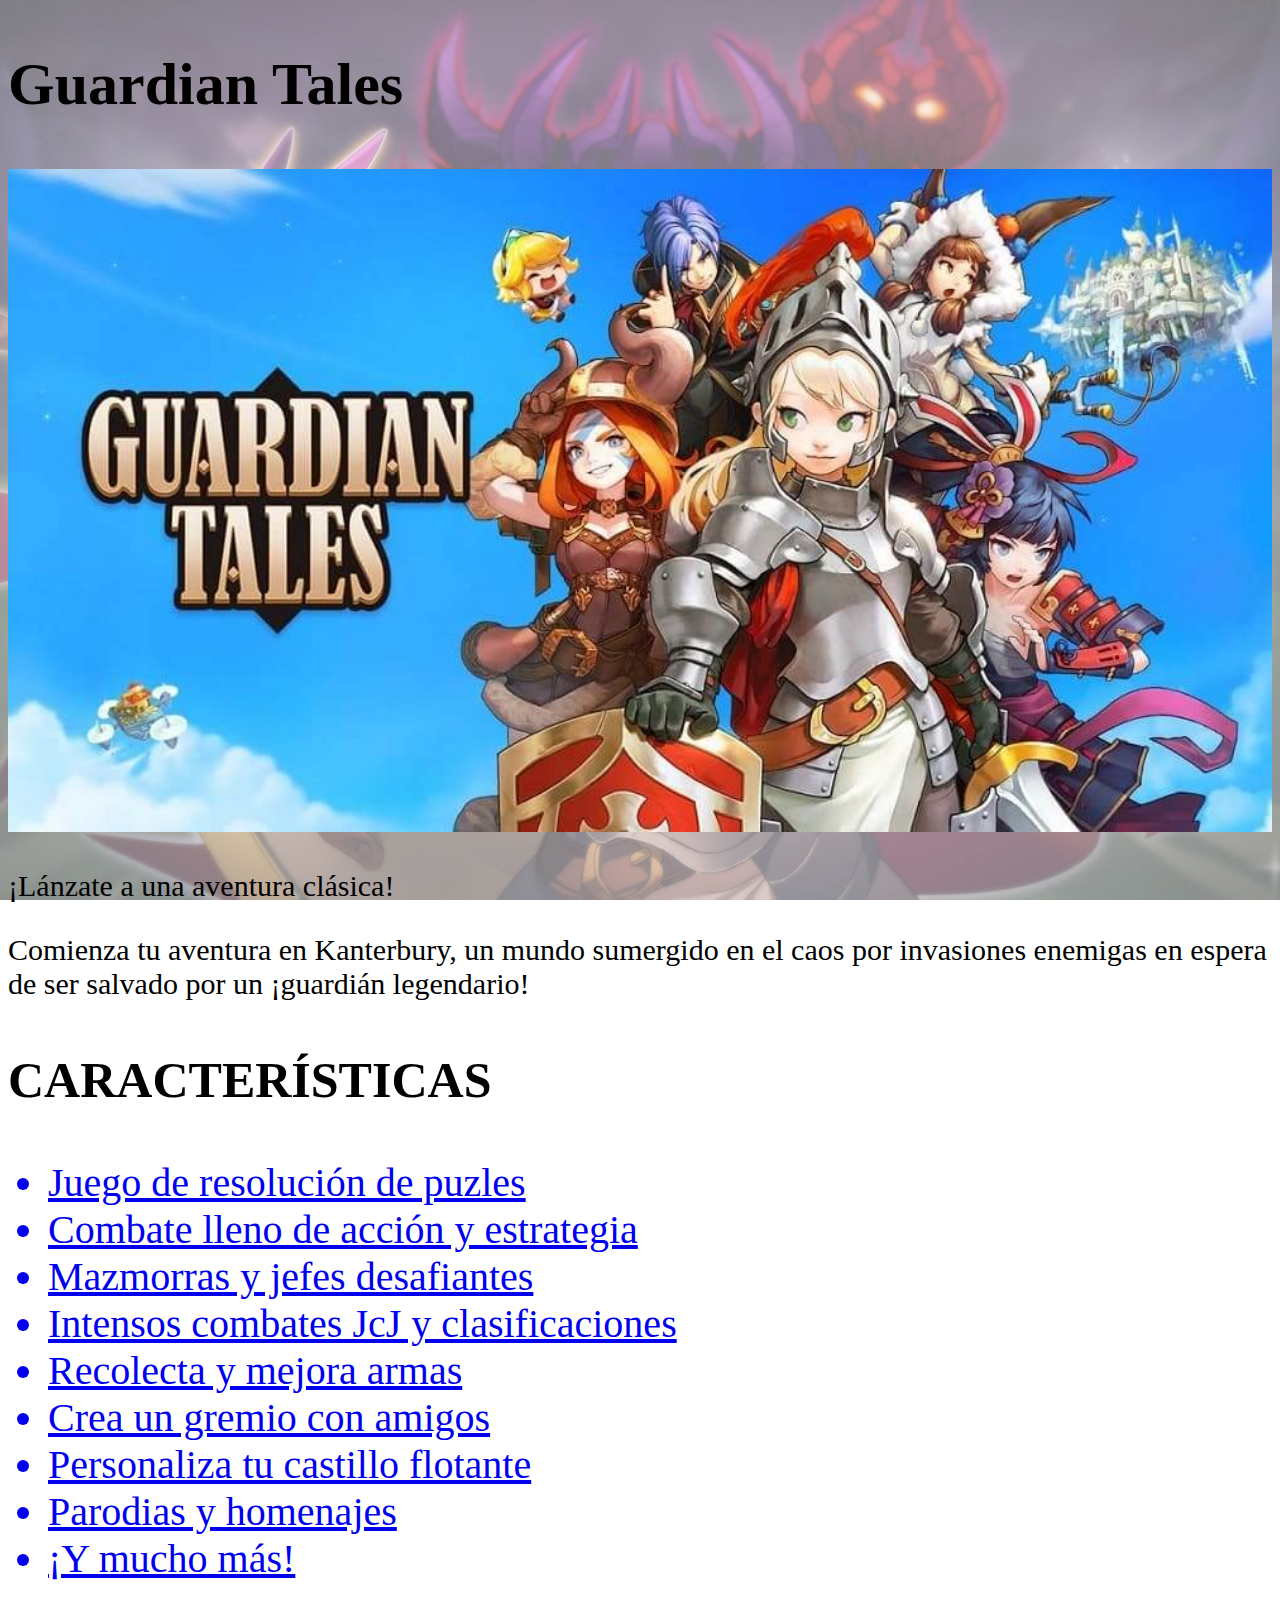
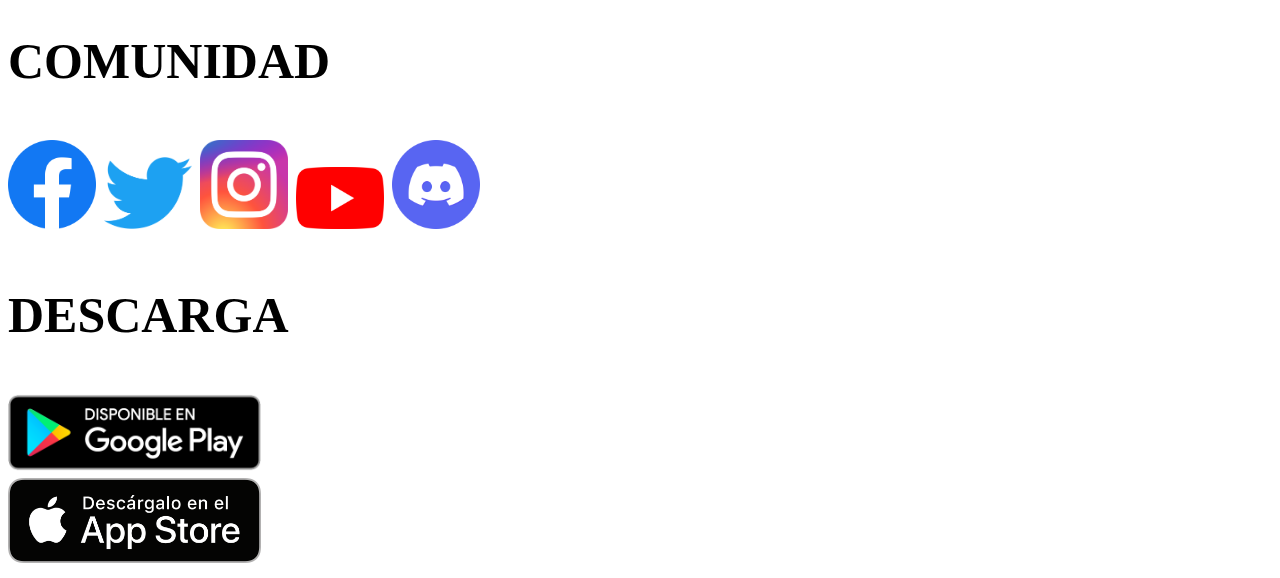
<file: index.html>
<!DOCTYPE html>
<html>
    <head>
        <title>Guardian Tales</title>
        <link href="main.css" rel="stylesheet">
        <meta name="viewport" content="width=device-width, initial-scale=1.0">
    </head>
    <body>
        <div>
            <h2>Guardian Tales</h2> 
            <center><img src="imagenes/portada.jpg" class="imgprin"></center>
            <p>¡Lánzate a una aventura clásica!</p>
            <p>Comienza tu aventura en Kanterbury, un mundo sumergido en el caos por invasiones enemigas en espera de ser salvado por un ¡guardián legendario!</p>
        </div>
        <div>
            <h3>CARACTERÍSTICAS</h3>
            <ul>
                <a href="html/1.html"><li>Juego de resolución de puzles</li></a>
                <a href="html/2.html"><li>Combate lleno de acción y estrategia</li></a>
                <a href="html/3.html"><li>Mazmorras y jefes desafiantes</li></a>
                <a href="html/4.html"><li>Intensos combates JcJ y clasificaciones</li></a>
                <a href="html/5.html"><li>Recolecta y mejora armas</li></a>
                <a href="html/6.html"><li>Crea un gremio con amigos</li></a>
                <a href="html/7.html"><li>Personaliza tu castillo flotante</li></a>
                <a href="html/8.html"><li>Parodias y homenajes</li></a>
                <a href="html/9.html"><li>¡Y mucho más!</li></a>
            </ul>
        </div>
        <div>
            <h3>COMUNIDAD</h3>
            <a href="https://www.facebook.com/guardiantales/" target="_blank"><img src="imagenes/facebookLogo.png"  class="imgcom"></a>
            <a href="https://twitter.com/GuardianTalesEN" target="_blank"><img src="imagenes/twitterLogo.png" class="imgcom"></a>
            <a href="https://www.instagram.com/guardiantales_official/" target="_blank"><img src="imagenes/instagramLogo.png" class="imgcom"></a>
            <a href="https://www.youtube.com/channel/UCoxTZ3AhKclE7GUmTNE1HrA/featured" target="_blank"><img src="imagenes/youtubeLogo.png" class="imgcom"></a>
            <a href="https://discord.com/invite/x96nDgK" target="_blank"><img src="imagenes/discordLogo.png" class="imgcom"></a>
        </div>
        <div>
            <h3>DESCARGA</h3>
            <a href="https://play.google.com/store/apps/details?id=com.kakaogames.gdts&referrer=singular_click_id%3D52f79ba1-28df-42de-a36b-7b96bfdd114c" target="_blank"><img src="imagenes/googleplay.png" class="imgdes"></a>
            <br>
            <a href="https://apps.apple.com/app/guardian-tales/id1485526957" target="_blank"><img src="imagenes/appstore.png" class="imgdes"></a>
        </div>
    </body>
</html>
</file>
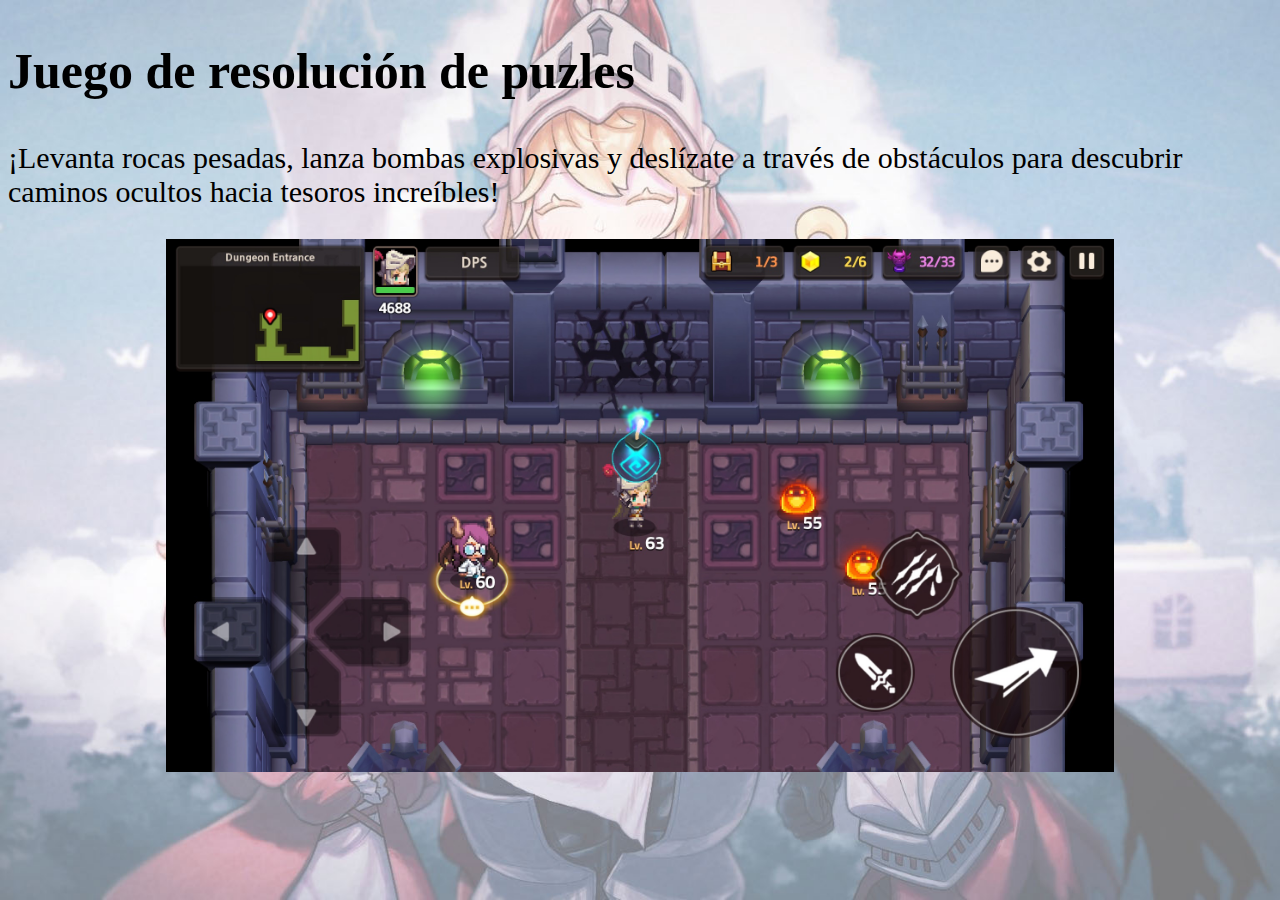
<file: html/1.html>
<!DOCTYPE html>
<html>
    <head>
        <title>Guardian Tales</title>
        <link href="1.css" rel="stylesheet">
        <meta name="viewport" content="width=device-width, initial-scale=1.0">
    </head>
    <body>
        <h2>Juego de resolución de puzles</h2>
        <p>¡Levanta rocas pesadas, lanza bombas explosivas y deslízate a través de obstáculos para descubrir caminos ocultos hacia tesoros increíbles!</p>
        <center><img src="img/puzzles.jpg" class="imgcar"></center>
    </body>
</html>
</file>
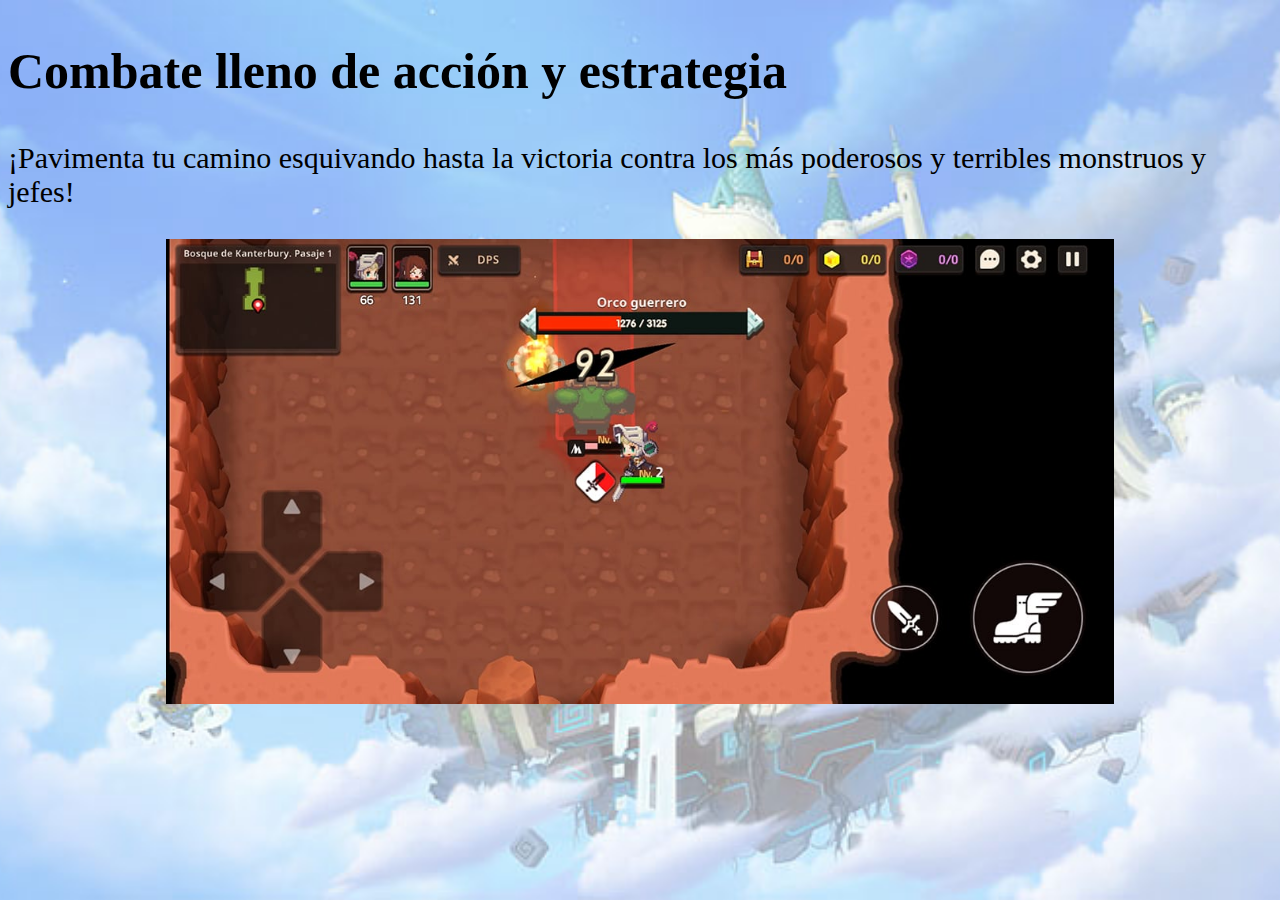
<file: html/2.html>
<!DOCTYPE html>
<html>
    <head>
        <title>Guardian Tales</title>
        <link href="2.css" rel="stylesheet">
        <meta name="viewport" content="width=device-width, initial-scale=1.0">
    </head>
    <body>
        <h2>Combate lleno de acción y estrategia</h2>
        <p>¡Pavimenta tu camino esquivando hasta la victoria contra los más poderosos y terribles monstruos y jefes!</p>
        <center><img src="img/combate.jpg"  class="imgcar"></center>
    </body>
</html>
</file>
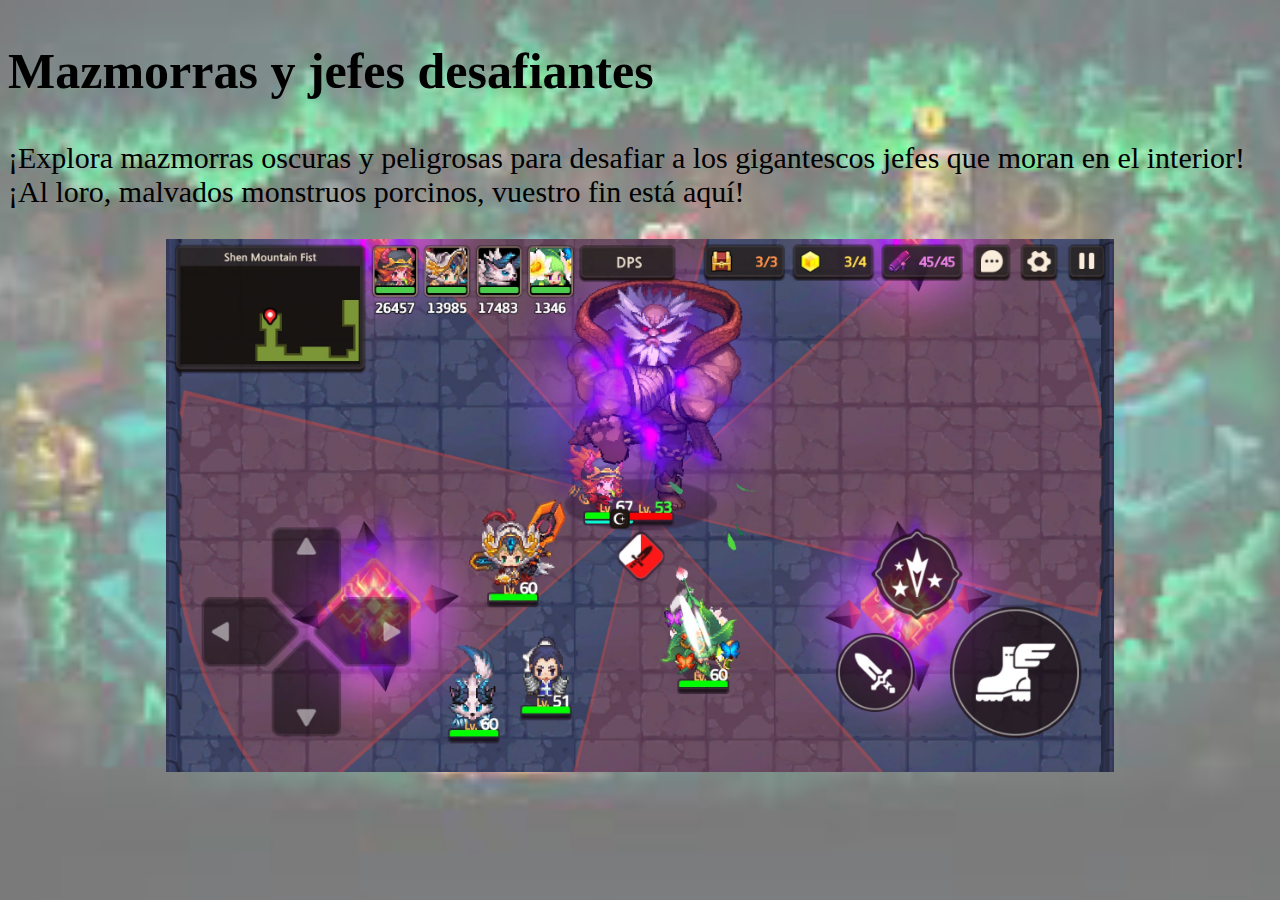
<file: html/3.html>
<!DOCTYPE html>
<html>
    <head>
        <title>Guardian Tales</title>
        <link href="3.css" rel="stylesheet">
        <meta name="viewport" content="width=device-width, initial-scale=1.0">
    </head>
    <body>
        <h2>Mazmorras y jefes desafiantes</h2>
        <P>¡Explora mazmorras oscuras y peligrosas para desafiar a los gigantescos jefes que moran en el interior! ¡Al loro, malvados monstruos porcinos, vuestro fin está aquí!</P>
                <center><img src="img/mazmorras y jefes.jpg"  class="imgcar"></center>
    </body>
</html>
</file>
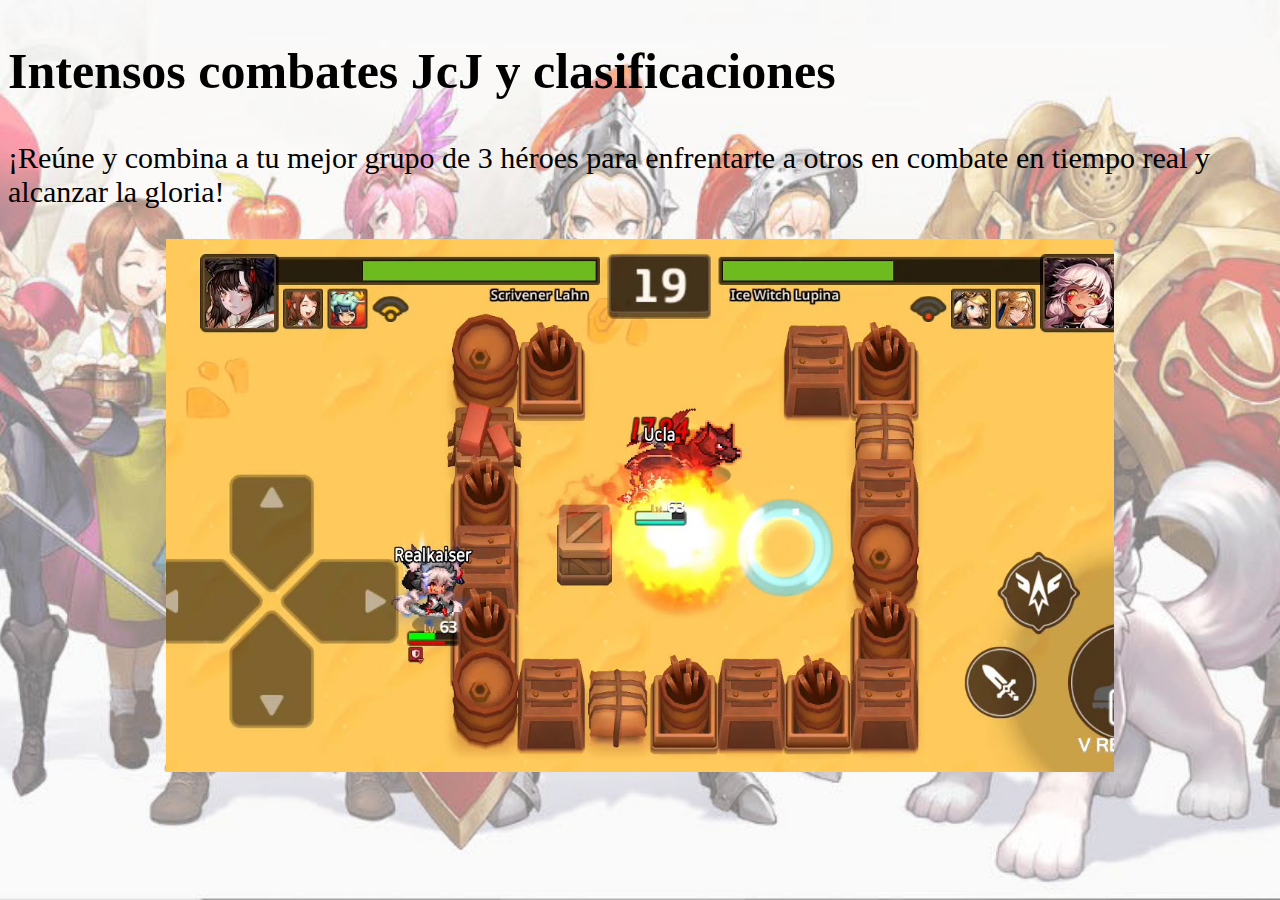
<file: html/4.html>
<!DOCTYPE html>
<html>
    <head>
        <title>Guardian Tales</title>
        <link href="4.css" rel="stylesheet">
        <meta name="viewport" content="width=device-width, initial-scale=1.0">
    </head>
    <body>
        <h2>Intensos combates JcJ y clasificaciones</h2>
        <p>¡Reúne y combina a tu mejor grupo de 3 héroes para enfrentarte a otros en combate en tiempo real y alcanzar la gloria!</p>
                <center><img src="img/jcj.jpg"  class="imgcar"></center>
    </body>
</html>
</file>
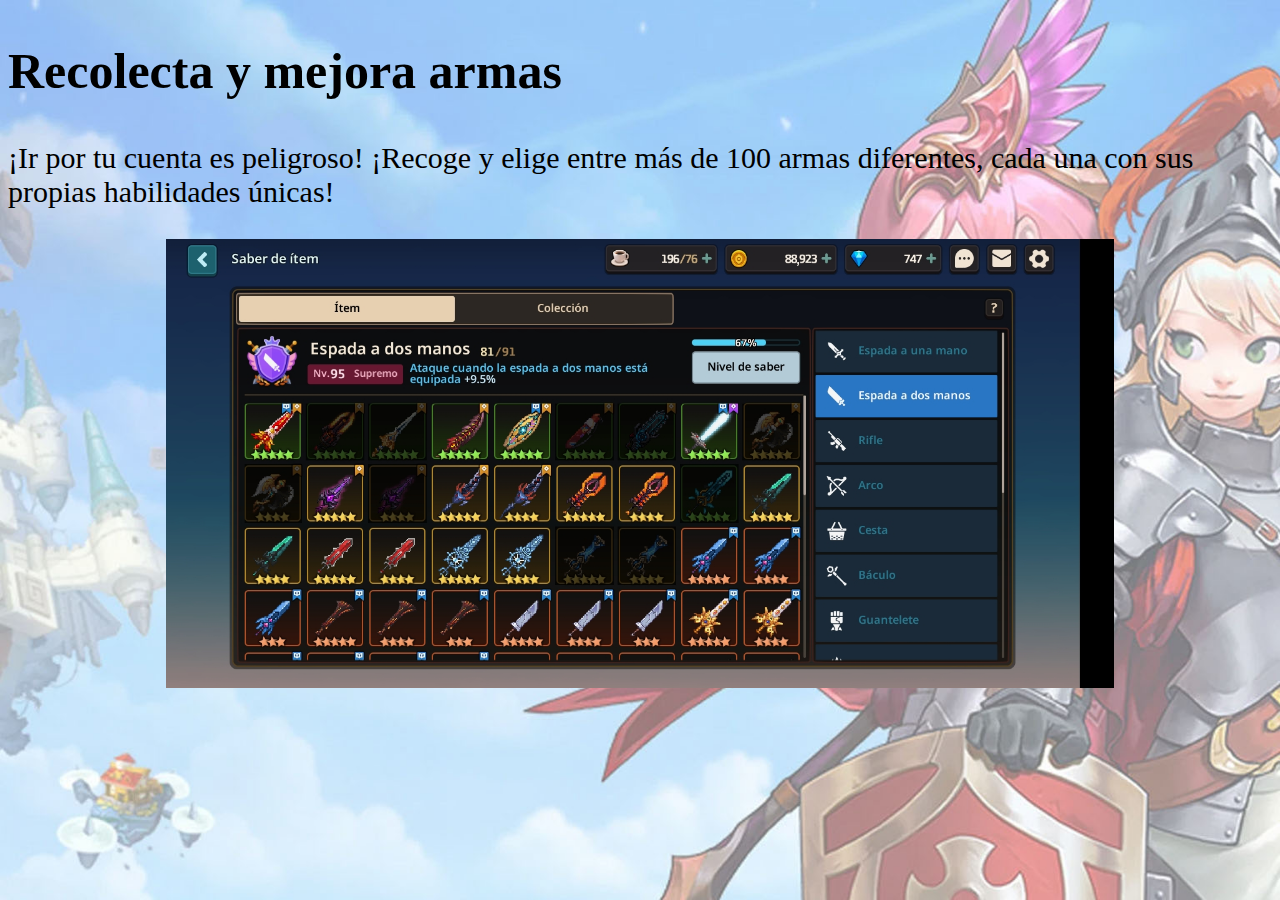
<file: html/5.html>
<!DOCTYPE html>
<html>
    <head>
        <title>Guardian Tales</title>
        <link href="5.css" rel="stylesheet">
        <meta name="viewport" content="width=device-width, initial-scale=1.0">
    </head>
    <body>
        <h2>Recolecta y mejora armas</h2>
        <P>¡Ir por tu cuenta es peligroso! ¡Recoge y elige entre más de 100 armas diferentes, cada una con sus propias habilidades únicas!</P>
        <center><img src="img/petrechos.jpg"  class="imgcar"></center>
    </body>
</html>
</file>
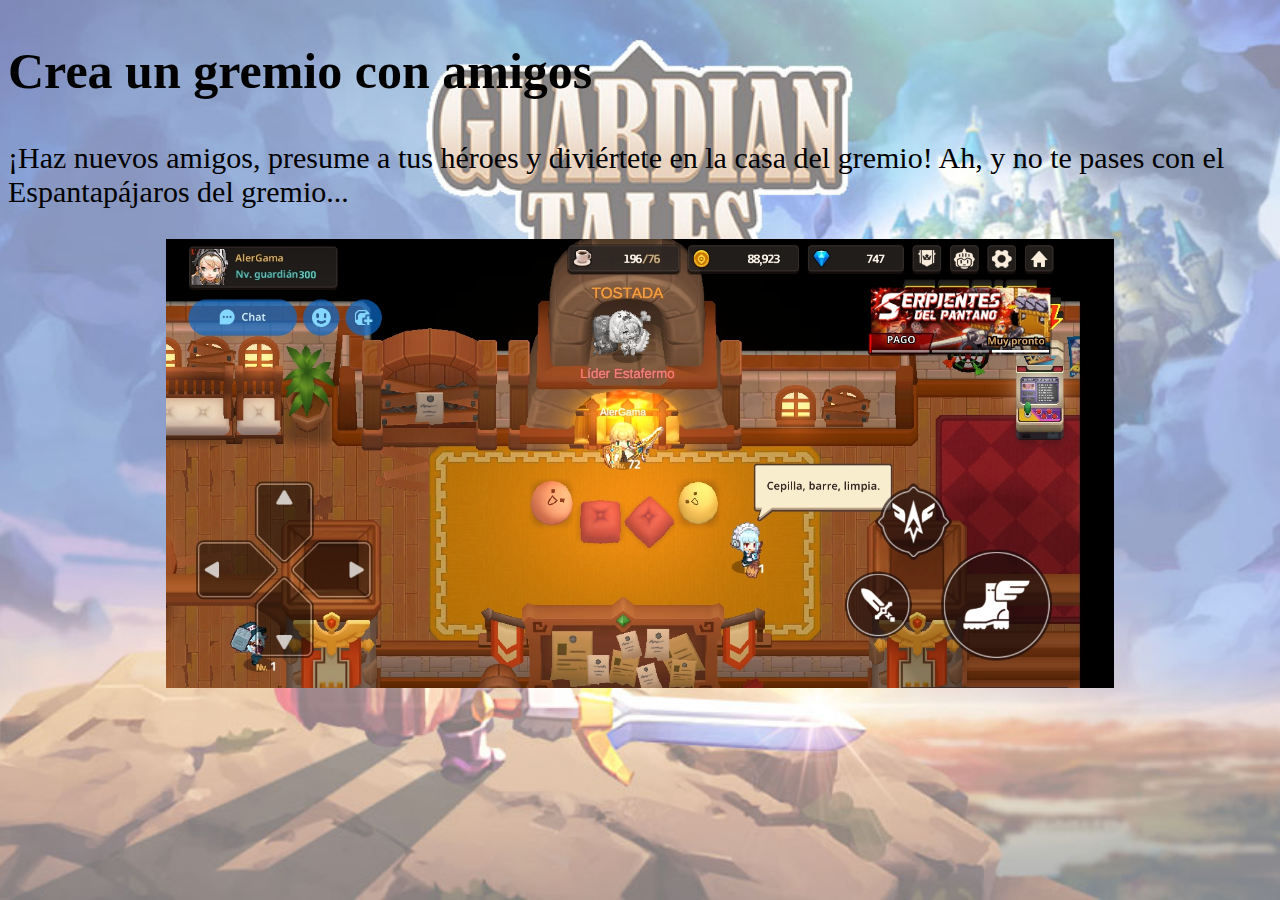
<file: html/6.html>
<!DOCTYPE html>
<html>
    <head>
        <title>Guardian Tales</title>
        <link href="6.css" rel="stylesheet">
        <meta name="viewport" content="width=device-width, initial-scale=1.0">
    </head>
    <body>
        <h2>Crea un gremio con amigos</h2>
        <p>¡Haz nuevos amigos, presume a tus héroes y diviértete en la casa del gremio! Ah, y no te pases con el Espantapájaros del gremio...</p>
        <center><img src="img/gremio.jpg"  class="imgcar"></center>
    </body>
</html>
</file>
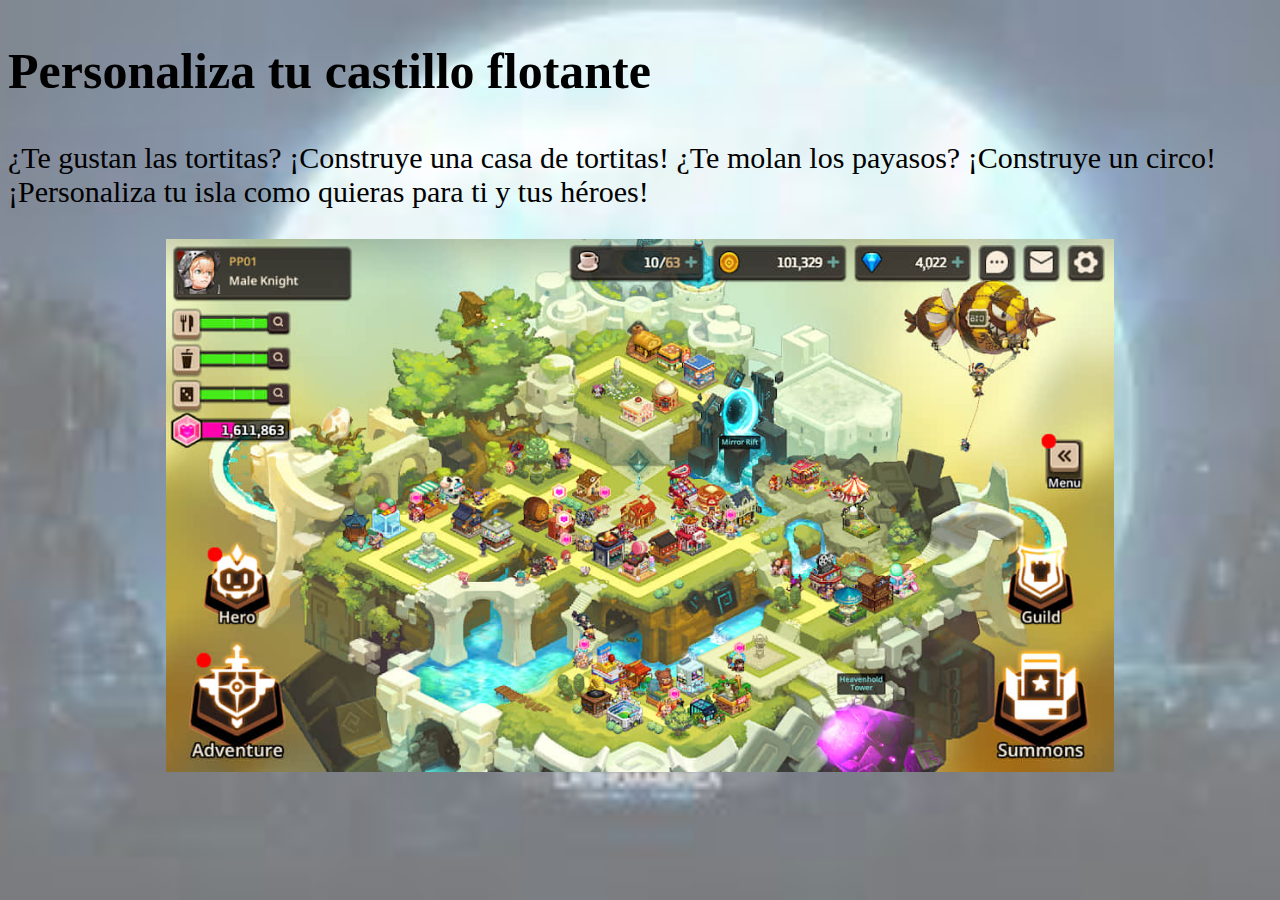
<file: html/7.html>
<!DOCTYPE html>
<html>
    <head>
        <title>Guardian Tales</title>
        <link href="7.css" rel="stylesheet">
        <meta name="viewport" content="width=device-width, initial-scale=1.0">
    </head>
    <body>
        <h2>Personaliza tu castillo flotante</h2>
        <p>¿Te gustan las tortitas? ¡Construye una casa de tortitas! ¿Te molan los payasos? ¡Construye un circo! ¡Personaliza tu isla como quieras para ti y tus héroes!</p>
        <center><img src="img/mundo flotante.jpg"  class="imgcar"></center>
    </body>
</html>
</file>
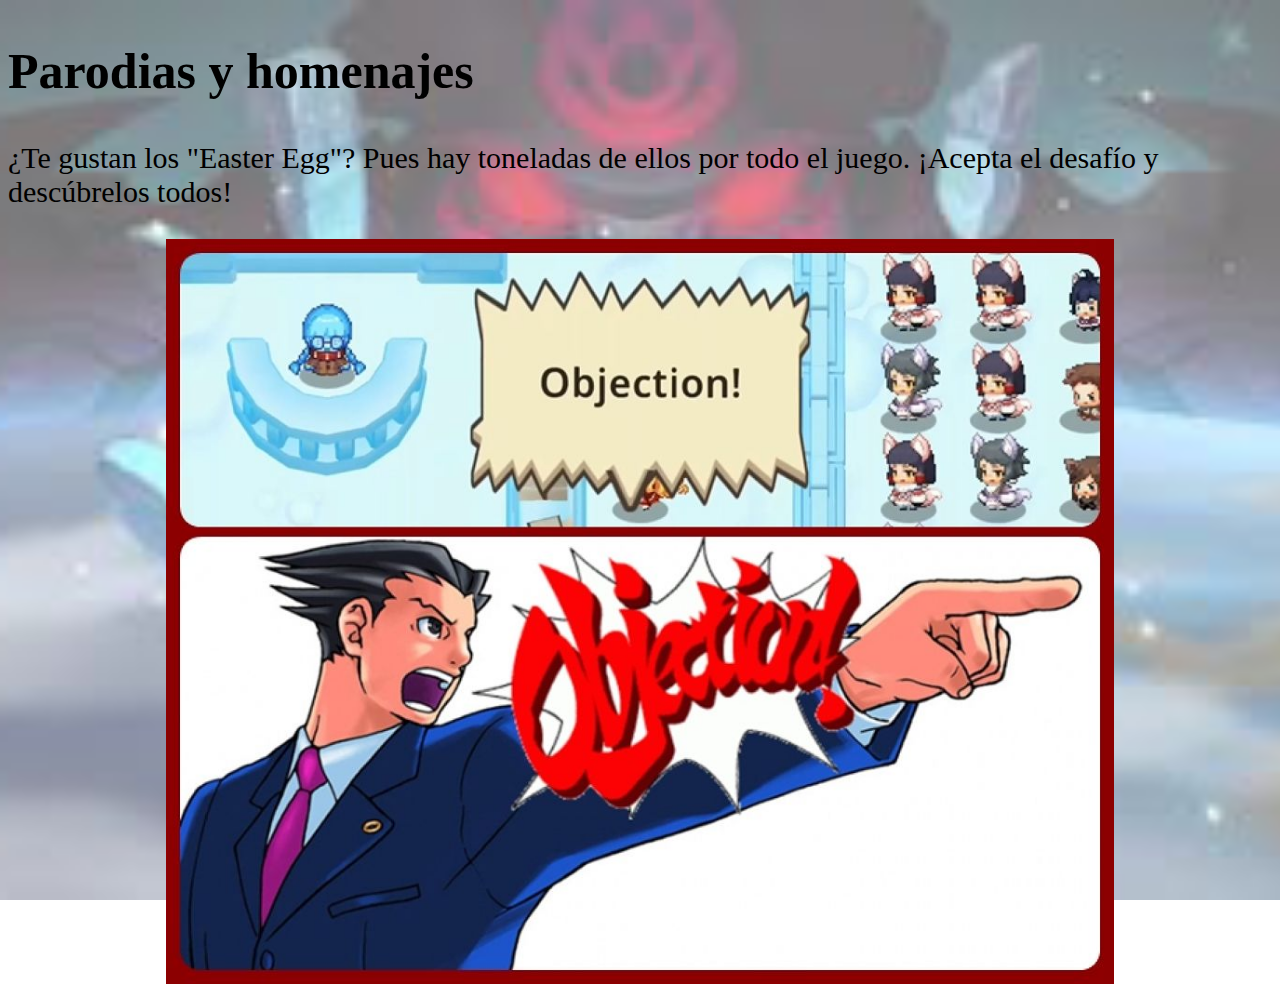
<file: html/8.html>
<!DOCTYPE html>
<html>
    <head>
        <title>Guardian Tales</title>
        <link href="8.css" rel="stylesheet">
        <meta name="viewport" content="width=device-width, initial-scale=1.0">
    </head>
    <body>
        <h2>Parodias y homenajes</h2>
        <P>¿Te gustan los "Easter Egg"? Pues hay toneladas de ellos por todo el juego. ¡Acepta el desafío y descúbrelos todos!</P>
        <center><img src="img/easter egg.jpg"  class="imgcar"></center>
    </body>
</html>
</file>
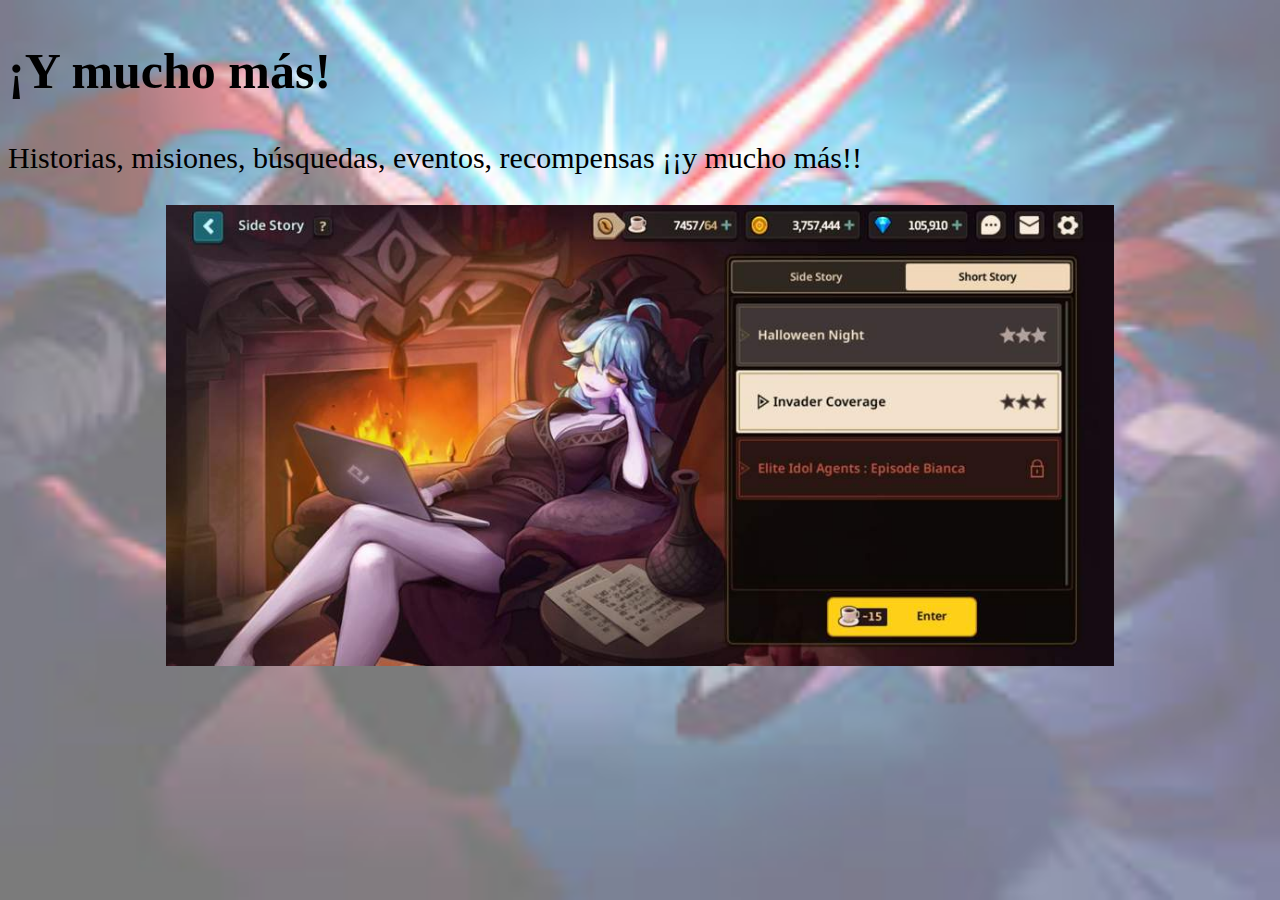
<file: html/9.html>
<!DOCTYPE html>
<html>
    <head>
        <title>Guardian Tales</title>
        <link href="9.css" rel="stylesheet">
        <meta name="viewport" content="width=device-width, initial-scale=1.0">
    </head>
    <body>
        <h2>¡Y mucho más!</h2>
        <p>Historias, misiones, búsquedas, eventos, recompensas ¡¡y mucho más!!</p>
        <center><img src="img/historia.jpg"  class="imgcar"></center>
    </body>
</html>
</file>
<file: main.css>
*{
    font-family: Comic Sans MS;
    font-size: 30px;
}
h2{
    font-size: 60px;
}
h3{
    font-size: 50px;
}
li{
    font-size: 40px;
}
.imgprin{
    width: 100%;
    height: 75%;
}
.imgdes{
    width: 20%;
    height: 7%;
}
.imgcom{
    width: 7%;
    height: 7%;
}
.imgcar{
    width: 75%;
    height: 50%px;
}
body{
    background-image: url(imagenes/wallpaper1.jpg);
    background-repeat: no-repeat;
    background-attachment: fixed;
    background-size: cover;
    background-position: center;
}
</file>
<file: html/1.css>
*{
    font-family: Comic Sans MS;
    font-size: 30px;
}
h2{
    font-size: 50px;
}
.imgcar{
    width: 75%;
    height: 50%px;
}
body{
    background-image: url(img/wallpaper1.jpg);
    background-repeat: no-repeat;
    background-attachment: fixed;
    background-size: cover;
    background-position: center;
}
</file>
<file: html/2.css>
*{
    font-family: Comic Sans MS;
    font-size: 30px;
}
h2{
    font-size: 50px;
}
.imgcar{
    width: 75%;
    height: 50%px;
}
body{
    background-image: url(img/wallpaper2.jpg);
    background-repeat: no-repeat;
    background-attachment: fixed;
    background-size: cover;
    background-position: center;
}
</file>
<file: html/3.css>
*{
    font-family: Comic Sans MS;
    font-size: 30px;
}
h2{
    font-size: 50px;
}
.imgcar{
    width: 75%;
    height: 50%px;
}
body{
    background-image: url(img/wallpaper3.jpg);
    background-repeat: no-repeat;
    background-attachment: fixed;
    background-size: cover;
    background-position: center;
}
</file>
<file: html/4.css>
*{
    font-family: Comic Sans MS;
    font-size: 30px;
}
h2{
    font-size: 50px;
}
.imgcar{
    width: 75%;
    height: 50%px;
}
body{
    background-image: url(img/wallpaper4.jpg);
    background-repeat: no-repeat;
    background-attachment: fixed;
    background-size: cover;
    background-position: center;
}
</file>
<file: html/5.css>
*{
    font-family: Comic Sans MS;
    font-size: 30px;
}
h2{
    font-size: 50px;
}
.imgcar{
    width: 75%;
    height: 50%px;
}
body{
    background-image: url(img/wallpaper5.jpg);
    background-repeat: no-repeat;
    background-attachment: fixed;
    background-size: cover;
    background-position: center;
}
</file>
<file: html/6.css>
*{
    font-family: Comic Sans MS;
    font-size: 30px;
}
h2{
    font-size: 50px;
}
.imgcar{
    width: 75%;
    height: 50%px;
}
body{
    background-image: url(img/wallpaper6.jpg);
    background-repeat: no-repeat;
    background-attachment: fixed;
    background-size: cover;
    background-position: center;
}
</file>
<file: html/7.css>
*{
    font-family: Comic Sans MS;
    font-size: 30px;
}
h2{
    font-size: 50px;
}
.imgcar{
    width: 75%;
    height: 50%px;
}
body{
    background-image: url(img/wallpaper7.jpg);
    background-repeat: no-repeat;
    background-attachment: fixed;
    background-size: cover;
    background-position: center;
}
</file>
<file: html/8.css>
*{
    font-family: Comic Sans MS;
    font-size: 30px;
}
h2{
    font-size: 50px;
}
.imgcar{
    width: 75%;
    height: 50%px;
}
body{
    background-image: url(img/wallpaper8.jpg);
    background-repeat: no-repeat;
    background-attachment: fixed;
    background-size: cover;
    background-position: center;
}
</file>
<file: html/9.css>
*{
    font-family: Comic Sans MS;
    font-size: 30px;
}
h2{
    font-size: 50px;
}
.imgcar{
    width: 75%;
    height: 50%px;
}
body{
    background-image: url(img/wallpaper9.jpg);
    background-repeat: no-repeat;
    background-attachment: fixed;
    background-size: cover;
    background-position: center;
}
</file>
